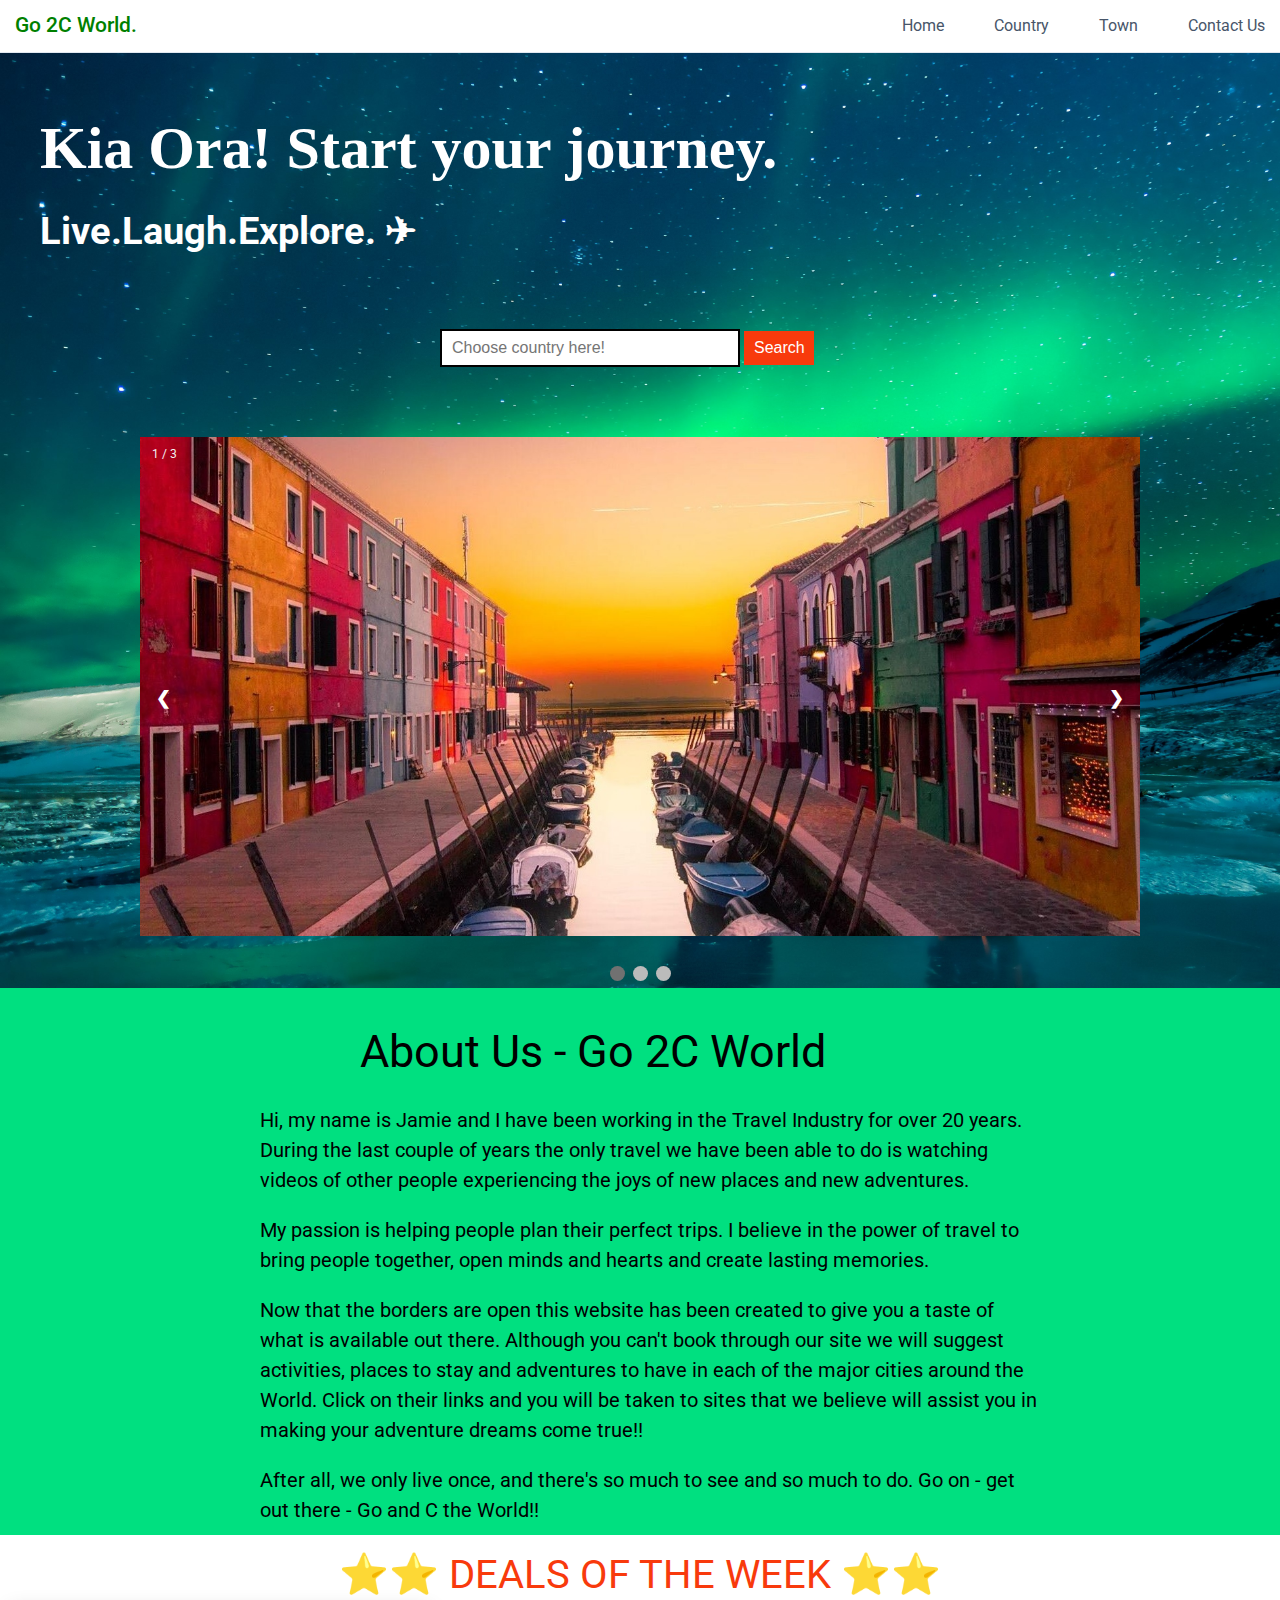
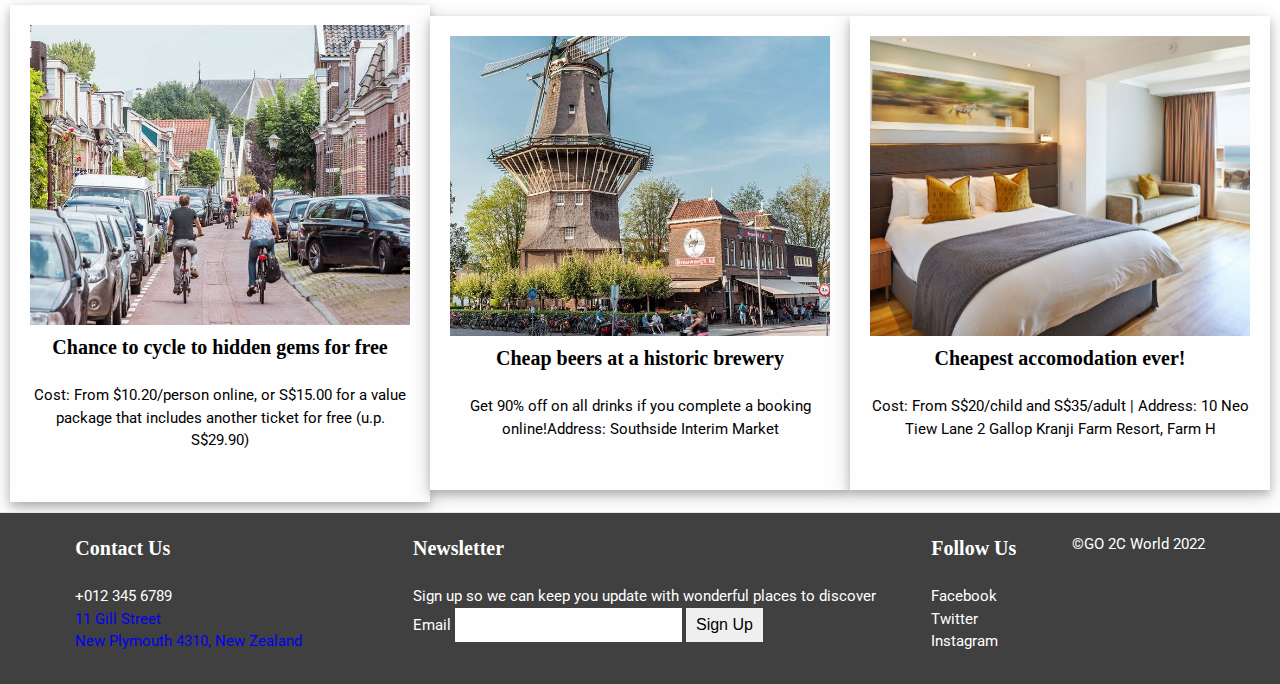
<file: index.html>
<!DOCTYPE html>
<html lang="en">

<head>
    <meta charset="UTF-8">
    <meta name ="description" content="Go 2 C World homepage">
    <meta name="viewport" content="width=device-width, initial-scale=1.0">
    <link rel="stylesheet" href="css/index.css">
    <title>Go 2C World</title>
</head>

<body>
    <header class="header">
        <nav class="navbar">
            <a href="#" class="nav-logo">Go 2C World.</a>
            <ul class="nav-menu">
                <li class="nav-item">
                    <a href="index.html" class="nav-link">Home</a>
                </li>
                <li class="nav-item">
                    <a href="country.html" class="nav-link">Country</a>
                </li>
                <li class="nav-item">
                    <a href="town.html" class="nav-link">Town</a>
                </li>
                <li class="nav-item">
                    <a href="contactus.html" class="nav-link">Contact Us</a>
                </li>
            </ul>
            <div class="hamburger">
                <span class="bar"></span>
                <span class="bar"></span>
                <span class="bar"></span>
            </div>
        </nav>
    </header>
	
	<main class = "main_home">
	
		<h1 id="homeline1">Kia Ora! Start your journey.</h1>
        <p id="homeline2"> Live.Laugh.Explore. &#9992;  </p>
		


        <form action="country.html" method="POST">
            <input type="text" name="text" class="search" placeholder="Choose country here!">
            <input type="submit" name="submit" class="submit" value="Search">
        </form>
		
		
		<div class="slideshow-container">

		  <!-- Full-width images with number and caption text -->
		  <div class="mySlides fade">
			<div class="numbertext">1 / 3</div>
			<img src="images/image-6.jpg" style="width:100%">
			
		  </div>

		  <div class="mySlides fade">
			<div class="numbertext">2 / 3</div>
			<img src="images/image-4.jpg" style="width:100%">
			
		  </div>

		  <div class="mySlides fade">
			<div class="numbertext">3 / 3</div>
			<img src="images/image-9.jpg" style="width:100%">
			
		  </div>

		  <!-- Next and previous buttons -->
		  <a class="prev" onclick="plusSlides(-1)">&#10094;</a>
		  <a class="next" onclick="plusSlides(1)">&#10095;</a>
		</div>
		
		<br>

		<!-- The dots/circles -->
		<div style="text-align:center">
		  <span class="dot" onclick="currentSlide(1)"></span>
		  <span class="dot" onclick="currentSlide(2)"></span>
		  <span class="dot" onclick="currentSlide(3)"></span>
		</div>
			
		
	
	</main>
	
	<aside class = "home_aside">
        <p id = "title_aside"> About Us - Go 2C World</p>
		
        <p>Hi, my name is Jamie and I have been working in the Travel Industry for over 20 years. During the last couple of years the only travel we have been able to do is watching videos of other people experiencing the joys of new places and new adventures.</p>  

		<p>My passion is helping people plan their perfect trips. I believe in the power of travel to bring people together, open minds and hearts and create lasting memories.</p> 

		<p>Now that the borders are open this website has been created to give you a taste of what is available out there. Although you can't book through our site we will suggest activities, places to stay and adventures to have in each of the major cities around the World. Click on their links and you will be taken to sites that we believe will assist you in making your adventure dreams come true!!</p> 

		<p>After all, we only live once, and there's so much to see and so much to do. Go on - get out there - Go and C the World!!</p> 
		

    </aside>
	
	<section>
			<p id = "weekdealflash" >&#11088;&#11088; DEALS OF THE WEEK &#11088;&#11088;</p>
			<div id="wrapper">
				
				<figure>
				  <a href="activities.html"><img id="deals" src="images/cycle.jpg" alt="cycling people"></a><br>
				  <figcaption><h2> Chance to cycle to hidden gems for free  </h2> </figcaption><br>
				  <figcaption> Cost: From $10.20/person online, or S$15.00 for a value package that includes another ticket for free (u.p. S$29.90) </figcaption>
				</figure>
				
				<figure>
				  <a href="restaurants.html"><img id="deals" src="images/freebeer.jpg" alt="cherry"></a><br>
				  <figcaption><h2> Cheap beers at a historic brewery </h2> </figcaption><br>
				  <figcaption> Get 90% off on all drinks if you complete a booking online!Address: Southside Interim Market</figcaption> 
				</figure>
			  
				<figure>
				  <a href=""><img id="deals" src="images/bedroom.jpg" alt="cherry"></a><br>
				  <figcaption><h2> Cheapest accomodation ever!  </h2> </figcaption><br>
				  <figcaption> Cost: From S$20/child and S$35/adult | Address: 10 Neo Tiew Lane 2 Gallop Kranji Farm Resort, Farm H </figcaption>
				
				</figure>
			</div>
	</section>	
	
	<footer>
	
		<div class="contactus">
			<h2 class="h2-homepage">Contact Us</h2><br>
			<p>+012 345 6789</p>
			<p><a href="https://www.google.com/maps/place/11+Gill+Street">11 Gill Street</a></p>
			<p><a href="https://www.google.com/maps/place/New+Plymouth">New Plymouth 4310, New Zealand</a></p>
		</div>
		<br>
		<div class="newsletter">
			<h2 class="h2-homepage">Newsletter</h2><br>
			<p>Sign up so we can keep you update with wonderful places to discover</p>
			<div class="email">
				<label for="email">Email</label>
				<input type="email" name="email" id="email" required>
				<input type="submit" value="Sign Up"><br>
				<br>
			</div>
		</div>
		
		<div class="follow">
			<h2 class="h2-homepage">Follow Us</h2><br>
			<p>Facebook</p>
			<p>Twitter</p>
			<p>Instagram</p>
		</div>
		
		<span class="copyright">&copyGO 2C World 2022</span>
		
    </footer>
	
</body>
<script src="js/main.js"></script>
</html>
</file>
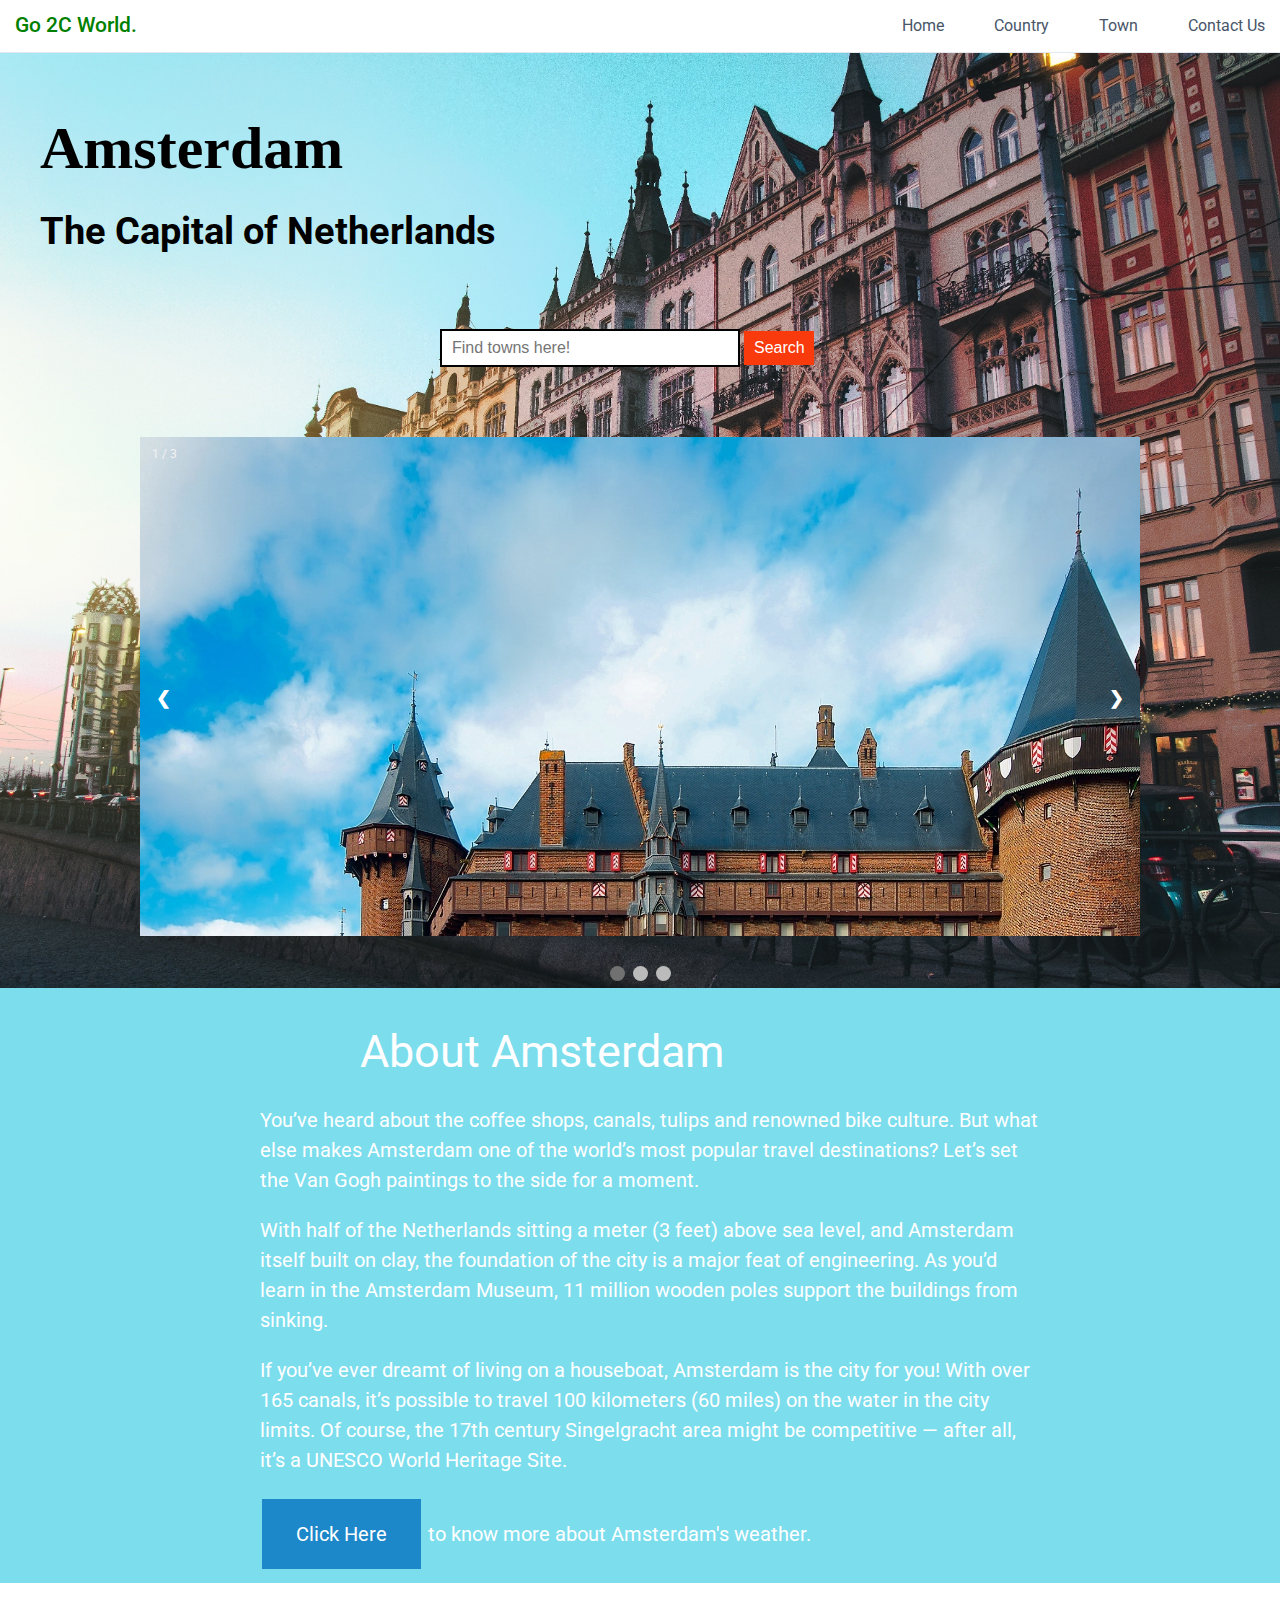
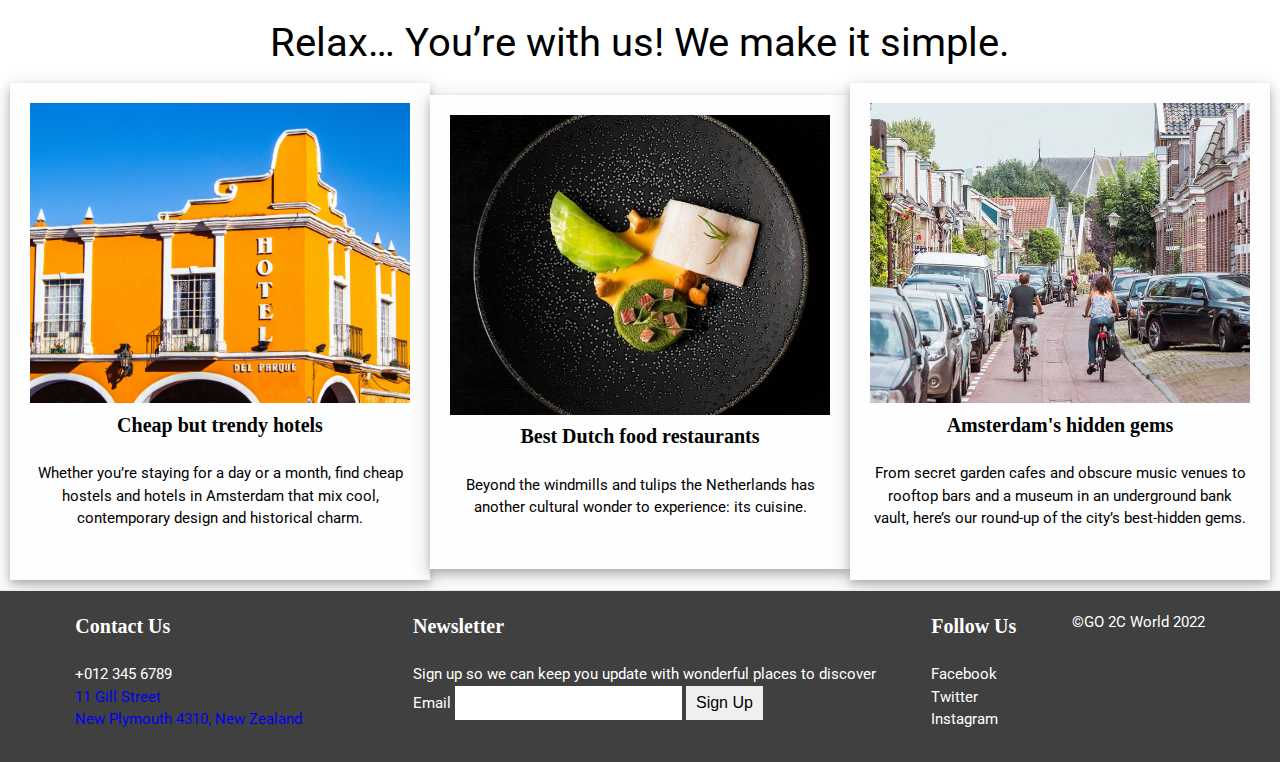
<file: town.html>
<!DOCTYPE html>
<html lang="en">

<head>
    <meta charset="UTF-8">
    <meta name ="description" content="Amsterdam">
    <meta name="viewport" content="width=device-width, initial-scale=1.0">
    <link rel="stylesheet" href="css/index.css">
    <title>Go 2C World</title>
</head>

<body>
    <header class="header">
        <nav class="navbar">
            <a href="#" class="nav-logo">Go 2C World.</a>
            <ul class="nav-menu">
                <li class="nav-item">
                    <a href="index.html" class="nav-link">Home</a>
                </li>
                <li class="nav-item">
                    <a href="country.html" class="nav-link">Country</a>
                </li>
                <li class="nav-item">
                    <a href="town.html" class="nav-link">Town</a>
                </li>
                <li class="nav-item">
                    <a href="contactus.html" class="nav-link">Contact Us</a>
                </li>
            </ul>
            <div class="hamburger">
                <span class="bar"></span>
                <span class="bar"></span>
                <span class="bar"></span>
            </div>
        </nav>
    </header>
	
	<main class = "main_town">
		<a href="town.html"><h1 id="townline1">Amsterdam </h1></a>
        <p id="townline2"> The Capital of Netherlands </p>
		


        <form action="town.html" method="POST">
            <input type="text" name="text" class="search" placeholder="Find towns here!">
            <input type="submit" name="submit" class="submit" value="Search">
        </form>
		
		
		
		<div class="slideshow-container">

		  <!-- Full-width images with number and caption text -->
		  <div class="mySlides fade">
			<div class="numbertext">1 / 3</div>
			<img src="images/nether2.jpg" style="width:100%">
			
		  </div>

		  <div class="mySlides fade">
			<div class="numbertext">2 / 3</div>
			<img src="images/nether3.jpg" style="width:100%">
			
		  </div>

		  <div class="mySlides fade">
			<div class="numbertext">3 / 3</div>
			<img src="images/nether1.jpg" style="width:100%">
			
		  </div>

		  <!-- Next and previous buttons -->
		  <a class="prev" onclick="plusSlides(-1)">&#10094;</a>
		  <a class="next" onclick="plusSlides(1)">&#10095;</a>
		</div>
		
		<br>

		<!-- The dots/circles -->
		<div style="text-align:center">
		  <span class="dot" onclick="currentSlide(1)"></span>
		  <span class="dot" onclick="currentSlide(2)"></span>
		  <span class="dot" onclick="currentSlide(3)"></span>
		</div>
			
			
		
	
	</main>
	
	<aside class = "town_aside">
        <p id = "title_aside"> About Amsterdam </p>
		
		<p>You’ve heard about the coffee shops, canals, tulips and renowned bike culture. But what else makes Amsterdam one of the world’s most popular travel destinations? Let’s set the Van Gogh paintings to the side for a moment.</p>
		
        <p>With half of the Netherlands sitting a meter (3 feet) above sea level, and Amsterdam itself built on clay, the foundation of the city is a major feat of engineering. As you’d learn in the Amsterdam Museum, 11 million wooden poles support the buildings from sinking.</p> 
		
		<p>If you’ve ever dreamt of living on a houseboat, Amsterdam is the city for you! With over 165 canals, it’s possible to travel 100 kilometers (60 miles) on the water in the city limits. Of course, the 17th century Singelgracht area might be competitive — after all, it’s a UNESCO World Heritage Site.   </p>
		
		<p>
		
		<a href="weather.html" class="button">Click Here</a>
		to know more about Amsterdam's weather.</a> 
		</p>
    </button>
    </aside>
	
	<section>
			<p id = "weekdeal" > Relax… You’re with us! We make it simple. </p>
			<div id="wrapper">
				
				<figure>
				  <a href="accomodations.html"><img id="deals" src="images/yellowhotel.jpg" alt="wagon"></a><br>
				  <figcaption><h2> Cheap but trendy hotels  </h2> </figcaption><br>
				  <figcaption> Whether you’re staying for a day or a month, find cheap hostels and hotels in Amsterdam that mix cool, contemporary design and historical charm.  </figcaption>
				</figure>
				
				<figure>
				  <a href="restaurants.html"><img id="deals" src="images/rijks.jpg" alt="cherry"></a><br>
				  <figcaption><h2> Best Dutch food restaurants  </h2> </figcaption><br>
				  <figcaption> Beyond the windmills and tulips the Netherlands has another cultural wonder to experience: its cuisine.</figcaption> 
				</figure>
			  
				<figure>
				  <a href="activities.html"><img id="deals" src="images/cycle.jpg" alt="cherry"></a><br>
				  <figcaption><h2> Amsterdam's hidden gems  </h2> </figcaption><br>
				  <figcaption>From secret garden cafes and obscure music venues to rooftop bars and a museum in an underground bank vault, here’s our round-up of the city’s best-hidden gems. </figcaption>
				</figure>
			</div>
	</section>		
	
	<footer>
	
		<div class="contactus">
			<h2 class="h2-homepage">Contact Us</h2><br>
			<p>+012 345 6789</p>
			<p><a href="https://www.google.com/maps/place/11+Gill+Street">11 Gill Street</a></p>
			<p><a href="https://www.google.com/maps/place/New+Plymouth">New Plymouth 4310, New Zealand</a></p>
		</div>
		<br>
		<div class="newsletter">
			<h2 class="h2-homepage">Newsletter</h2><br>
			<p>Sign up so we can keep you update with wonderful places to discover</p>
			<div class="email">
				<label for="email">Email</label>
				<input type="email" name="email" id="email" required>
				<input type="submit" value="Sign Up"><br>
				<br>
			</div>
		</div>
		
		<div class="follow">
			<h2 class="h2-homepage">Follow Us</h2><br>
			<p>Facebook</p>
			<p>Twitter</p>
			<p>Instagram</p>
		</div>
		
		<span class="copyright">&copyGO 2C World 2022</span>
		
    </footer>
	
</body>
<script src="js/main.js"></script>
</html>
</file>
<file: css/index.css>
@import url('https://fonts.googleapis.com/css2?family=Roboto:ital,wght@0,500;1,400&display=swap');

/*Header nav */

.navbar {
    display: flex;
    justify-content: space-between;
    align-items: center;
    padding: 1rem 1.5rem;
}

.hamburger {
    display: none;
}

.bar {
    display: block;
    width: 25px;
    height: 3px;
    margin: 5px auto;
    -webkit-transition: all 0.3s ease-in-out;
    transition: all 0.3s ease-in-out;
    background-color: #101010;
}

.nav-menu {
    display: flex;
    justify-content: space-between;
    align-items: center;
}

.nav-item {
    margin-left: 5rem;
}

.nav-link{
    font-size: 1.6rem;
    font-weight: 400;
    color: #475569;
}

.nav-link:hover{
    color: #482ff7;
}

.nav-logo {
    font-size: 2.1rem;
    font-weight: 500;
    color: green;
}

/* background images per page */

.main_home, .main_country, .main_town, .main_accomodations, .main_activities,
.main_restaurants, .main_weather, .main_contactus{
	background-color: #cccccc;
    background-size: cover;
    background-repeat: no-repeat;
}
		
.main_home {
    background-image: url("../images/aurora.jpg");	
}

.main_country {
    background-image: url("../images/orangeflower.jpg");
}

.main_town {
    background-image: url("../images/amsterdam.jpg");	
}

.main_restaurants {
    background-image: url("../images/table1.jpg");

}

.main_accomodations {
    background-image: url("../images/yellowhotel.jpg");
}

.main_activities {
    background-image: url("../images/purplecity.jpg");
}

.main_weather {
    background-image: url("../images/flower.jpg");
}


.main_contactus {
    background-image: url("../images/flower.jpg");	
}

/*LAYOUT AND POSITIONING */

#title_aside{
	max-width:60rem;
	margin:auto;
}

.home_aside p, .country_aside p, .town_aside p, .restaurants_aside p, .accomodations_aside p, .activities_aside p, .weather_aside p{
	max-width:40em;
	margin:auto;
}


/* TYPOGRAPHY */
html {
    font-size: 62.5%;
    font-family: 'Roboto', sans-serif;
}

body {
    line-height: 1.5;
	font-size:1.5rem;
	}

	h1 {
		font-size: 3rem;
	}

	h2 {
		font-size: 2rem;
		font-family:Georgia;
	}

	h3 {
		font-size: 3rem;
	}

#homeline1,#restaurantsline1,#accomodationsline1,#activitiesline1,#countryline1,#townline1,#weatherline1{
	font-size: 6rem;
	font-family: Georgia;
	
}

#homeline2,#restaurantsline2,#accomodationsline2,#activitiesline2,#countryline2,#townline2,#weatherline2{
    font-size: 2.5em;
    font-weight: bold;	
}	


#title_aside{
	font-size: 4.5rem;
}

.home_aside p,.country_aside p, .town_aside p, .restaurants_aside p, .accomodations_aside p, .activities_aside p, .weather_aside p{
	font-size:2rem;
}


/*COLOR SCHEMES */
#homeline1,#restaurantsline1,#accomodationsline1,#activitiesline1,#homeline2,#restaurantsline2,#accomodationsline2,#activitiesline2,
.country_aside,.town_aside,.restaurants_aside,.accomodations_aside,.activities_aside,.weather_aside{
	color:white;
	
}

#countryline1,#townline1,#weatherline1,#countryline2,#townline2,#weatherline2{
	color:black;
	
}

.home_aside{
	background-color:#00e080;
}

.country_aside{
	background-color:#e78922;
	
}

.town_aside{
	background-color:#7cdded;
	
}

.restaurants_aside{
	background-color:#c0090b;	
}

.accomodations_aside{
	background-color:#0181dd;
}

.activities_aside{
	background-color:#1f131e;
}

.weather_aside{
	background-color:#13E2AA;
}

/*PADDING and MARGINS */
#homeline1,#restaurantsline1,#accomodationsline1,#activitiesline1,#countryline1,#townline1,#weatherline1{
	padding-top: 5rem;
	padding-left: 4rem;
}

#homeline2,#restaurantsline2,#accomodationsline2,#activitiesline2,#countryline2,#townline2,#weatherline2{
	padding-top: 1rem;
	padding-left: 4rem;
	
}	

.home_aside,.country_aside,.town_aside,.restaurants_aside,.accomodations_aside,.activities_aside,.weather_aside{
	padding-top: 2rem;
	padding-left: 2rem;	
}

.home_aside p,.country_aside p,.town_aside p,.restaurants_aside p,.accomodations_aside p,.weather_aside p{
	padding: 1rem;
	margin:auto;
}


section{
	padding: 10px; 
	text-align: center;  
}

figure{
	margin:auto;
}

.header{
    border-bottom: 1px solid #E2E8F0;
}

footer{
    border-top: 1px solid #E2E8F0;
}
/* Weather link */

 .button {
        background-color: #1c87c9;
        border: none;
        color: white;
        padding: 20px 34px;
        text-align: center;
        text-decoration: none;
        display: inline-block;
        font-size: 20px;
        margin: 4px 2px;
        cursor: pointer;
      }
	  
/*IMAGES AND VIDEOS*/

video{
	padding-top: 2rem;
	width:100%;
	height="500";
}

figure{
	width: 450px;
	padding: 20px 20px 50px;
	box-shadow: 0 4px 8px 0 rgba(0, 0, 0, 0.2), 0 6px 20px 0 rgba(0, 0, 0, 0.19);  
	text-align: center;  
	background-color: #fefefe;
}


@keyframes animate {
            0% {
                opacity: 0;
            }
  
            50% {
                opacity: 1;
            }
  
            100% {
                opacity: 0;
            }
}
#deals{
	width: 100%;
	height: 300px;
	object-fit: cover;
}

/*Section */

#weekdealflash{
	font-size: 4rem;
	color:#F83A0C;
	animation: animate 
    1.5s linear infinite;
}

#weekdeal{
	font-size: 4rem;
	color:black;
	padding:2rem 0 1rem 0 ;
}


/* Text decorations */

* {
    margin: 0;
    padding: 0;
    box-sizing: border-box;
}



li {
    list-style: none;
}

a {
    text-decoration: none;
}


/* Search bar */

form {
    max-width: 400px;
    margin: auto;
    margin-top: 70px;
    margin-bottom: 70px;
}

input {
    padding: 8px 10px;
    border: 0;
    font-size: 16px;
}

.search {
    width: 75%;
	border: solid black 2px;
	
}

.submit {
    width: 70px;
    background-color: #F83A0C;
    color: #ffffff;
}

/* contact us form */
	#fcf-form {
		display:block;
		max-width: 45em;
		margin:auto;

	}

	.fcf-body {
		margin: 0;
		font-family: -apple-system, Arial, sans-serif;
		font-size: 1.5rem;
		font-weight: 400;
		line-height: 1.5;
		color: #212529;
		text-align: left;
		background-color: #fff;
		padding: 30px;
		padding-bottom: 10px;
		border: 1px solid #ced4da;
		border-radius: 0.25rem;
		max-width: 100%;
	}

	.fcf-form-group {
		margin-bottom: 1rem;
	}

	.fcf-input-group {
		position: relative;
		display: -ms-flexbox;
		display: flex;
		-ms-flex-wrap: wrap;
		flex-wrap: wrap;
		-ms-flex-align: stretch;
		align-items: stretch;
		width: 100%;
	}

	.fcf-form-control {
		display: block;
		width: 100%;
		height: calc(1.5em + 0.75rem + 20px);
		padding: 0.375rem 0.75rem;
		font-size: 1.5rem;
		font-weight: 400;
		line-height: 1.5;
		color: #495057;
		background-color: #fff;
		background-clip: padding-box;
		border: 1px solid #ced4da;
		outline: none;
		border-radius: 0.25rem;
		transition: border-color 0.15s ease-in-out, box-shadow 0.15s ease-in-out;
	}

	.fcf-form-control:focus {
		border: 1px solid #313131;
	}

	select.fcf-form-control[size], select.fcf-form-control[multiple] {
		height: auto;
	}

	textarea.fcf-form-control {
		font-family: -apple-system, Arial, sans-serif;
		height: auto;
	}

	label.fcf-label {
		display: inline-block;
		margin-bottom: 0.5rem;
	}

	.fcf-credit {
		padding-top: 10px;
		font-size: 0.9rem;
		color: #545b62;
	}

	.fcf-credit a {
		color: #545b62;
		text-decoration: underline;
	}

	.fcf-credit a:hover {
		color: #0056b3;
		text-decoration: underline;
	}

	.fcf-btn {
		display: inline-block;
		font-weight: 600;
		color: #212529;
		text-align: center;
		vertical-align: middle;
		cursor: pointer;
		-webkit-user-select: none;
		-moz-user-select: none;
		-ms-user-select: none;
		user-select: none;
		background-color: transparent;
		border: 1px solid transparent;
		padding: 0.375rem 0.75rem;
		font-size: 1rem;
		line-height: 1.5;
		border-radius: 0.25rem;
		transition: color 0.15s ease-in-out, background-color 0.15s ease-in-out, border-color 0.15s ease-in-out, box-shadow 0.15s ease-in-out;
	}

	@media (prefers-reduced-motion: reduce) {
		.fcf-btn {
			transition: none;
		}
	}

	.fcf-btn:hover {
		color: #212529;
		text-decoration: none;
	}

	.fcf-btn:focus, .fcf-btn.focus {
		outline: 0;
		box-shadow: 0 0 0 0.2rem rgba(0, 123, 255, 0.25);
	}

	.fcf-btn-primary {
		color: #fff;
		background-color: #007bff;
		border-color: #007bff;
	}

	.fcf-btn-primary:hover {
		color: #fff;
		background-color: #0069d9;
		border-color: #0062cc;
	}

	.fcf-btn-primary:focus, .fcf-btn-primary.focus {
		color: #fff;
		background-color: #0069d9;
		border-color: #0062cc;
		box-shadow: 0 0 0 0.2rem rgba(38, 143, 255, 0.5);
	}

	.fcf-btn-lg, .fcf-btn-group-lg>.fcf-btn {
		padding: 0.5rem 1rem;
		font-size: 1.25rem;
		line-height: 1.5;
		border-radius: 0.3rem;
	}

	.fcf-btn-block {
		display: block;
		width: 100%;
	}

	.fcf-btn-block+.fcf-btn-block {
		margin-top: 0.5rem;
	}

	input[type="submit"].fcf-btn-block, input[type="reset"].fcf-btn-block, input[type="button"].fcf-btn-block {
		width: 100%;
	}

	* {box-sizing:border-box}


/*footer*/
footer{
	padding: 2rem;
	color: #FFFFFF;
	background:#404040;
	display: block;
    flex-direction: row;
    justify-content: space-evenly;
}



/* Slideshow container */
.slideshow-container {
  max-width: 1000px;
  position: relative;
  margin: auto;
}

/* Hide the images by default */
.mySlides {
  display: none;
}

/* Next & previous buttons */
.prev, .next {
  cursor: pointer;
  position: absolute;
  top: 50%;
  width: auto;
  margin-top: -22px;
  padding: 16px;
  color: white;
  font-weight: bold;
  font-size: 18px;
  transition: 0.6s ease;
  border-radius: 0 3px 3px 0;
  user-select: none;
}

/* Position the "next button" to the right */
.next {
  right: 0;
  border-radius: 3px 0 0 3px;
}

/* On hover, add a black background color with a little bit see-through */
.prev:hover, .next:hover {
  background-color: rgba(0,0,0,0.8);
}

/* Caption text */
.text {
  color: #f2f2f2;
  font-size: 15px;
  padding: 8px 12px;
  position: absolute;
  bottom: 8px;
  width: 100%;
  text-align: center;
}

/* Number text (1/3 etc) */
.numbertext {
  color: #f2f2f2;
  font-size: 12px;
  padding: 8px 12px;
  position: absolute;
  top: 0;
}

/* The dots/bullets/indicators */
.dot {
  cursor: pointer;
  height: 15px;
  width: 15px;
  margin: 0 2px;
  background-color: #bbb;
  border-radius: 50%;
  display: inline-block;
  transition: background-color 0.6s ease;
}

.active, .dot:hover {
  background-color: #717171;
}

/* Fading animation */
.fade {
  animation-name: fade;
  animation-duration: 1.5s;
}

@keyframes fade {
  from {opacity: .4}
  to {opacity: 1}
}


/*Responsiveness */

@media only screen and (max-width: 72rem) {
    .nav-menu {
        position: fixed;
        left: -100%;
        top: 5rem;
        flex-direction: column;
        background-color: #fff;
        width: 100%;
        border-radius: 10px;
        text-align: center;
        transition: 0.3s;
        box-shadow:
            0 10px 27px rgba(0, 0, 0, 0.05);
    }

    .nav-menu.active {
        left: 0;
    }

    .nav-item {
        margin: 2.5rem 0;
    }

    .hamburger {
        display: block;
        cursor: pointer;
    }


    .hamburger.active .bar:nth-child(2) {
        opacity: 0;
    }

    .hamburger.active .bar:nth-child(1) {
        -webkit-transform: translateY(8px) rotate(45deg);
        transform: translateY(8px) rotate(45deg);
    }

    .hamburger.active .bar:nth-child(3) {
        -webkit-transform: translateY(-8px) rotate(-45deg);
        transform: translateY(-8px) rotate(-45deg);
    }
	
}
/*TABLET VIEW*/
@media screen and (min-width: 45rem) {
	
	body{
		display:grid;
		grid-template-columns:2fr 3fr;
	}
	
	header,main,footer{
		grid-column: 1/3;
	}
	
	section{
		grid-column:2;
	
	aside{
		grid-column:1;
	}
	
/*RESET*/
	footer{
		display:flex;
	}
	
}

/*DESKTOP VIEW*/
@media screen and (min-width: 72rem) {
	body{
		grid-template-column:2fr 3fr;
	}
	
	header,main,aside,section,footer{
		grid-column:1/3
	}
	
	aside{
		margin:0;
	}
/*RESET*/	
	#wrapper {
	display: flex;
	justify-content: space-evenly;
}
	footer{
		display:flex;
	}
}
</file>
